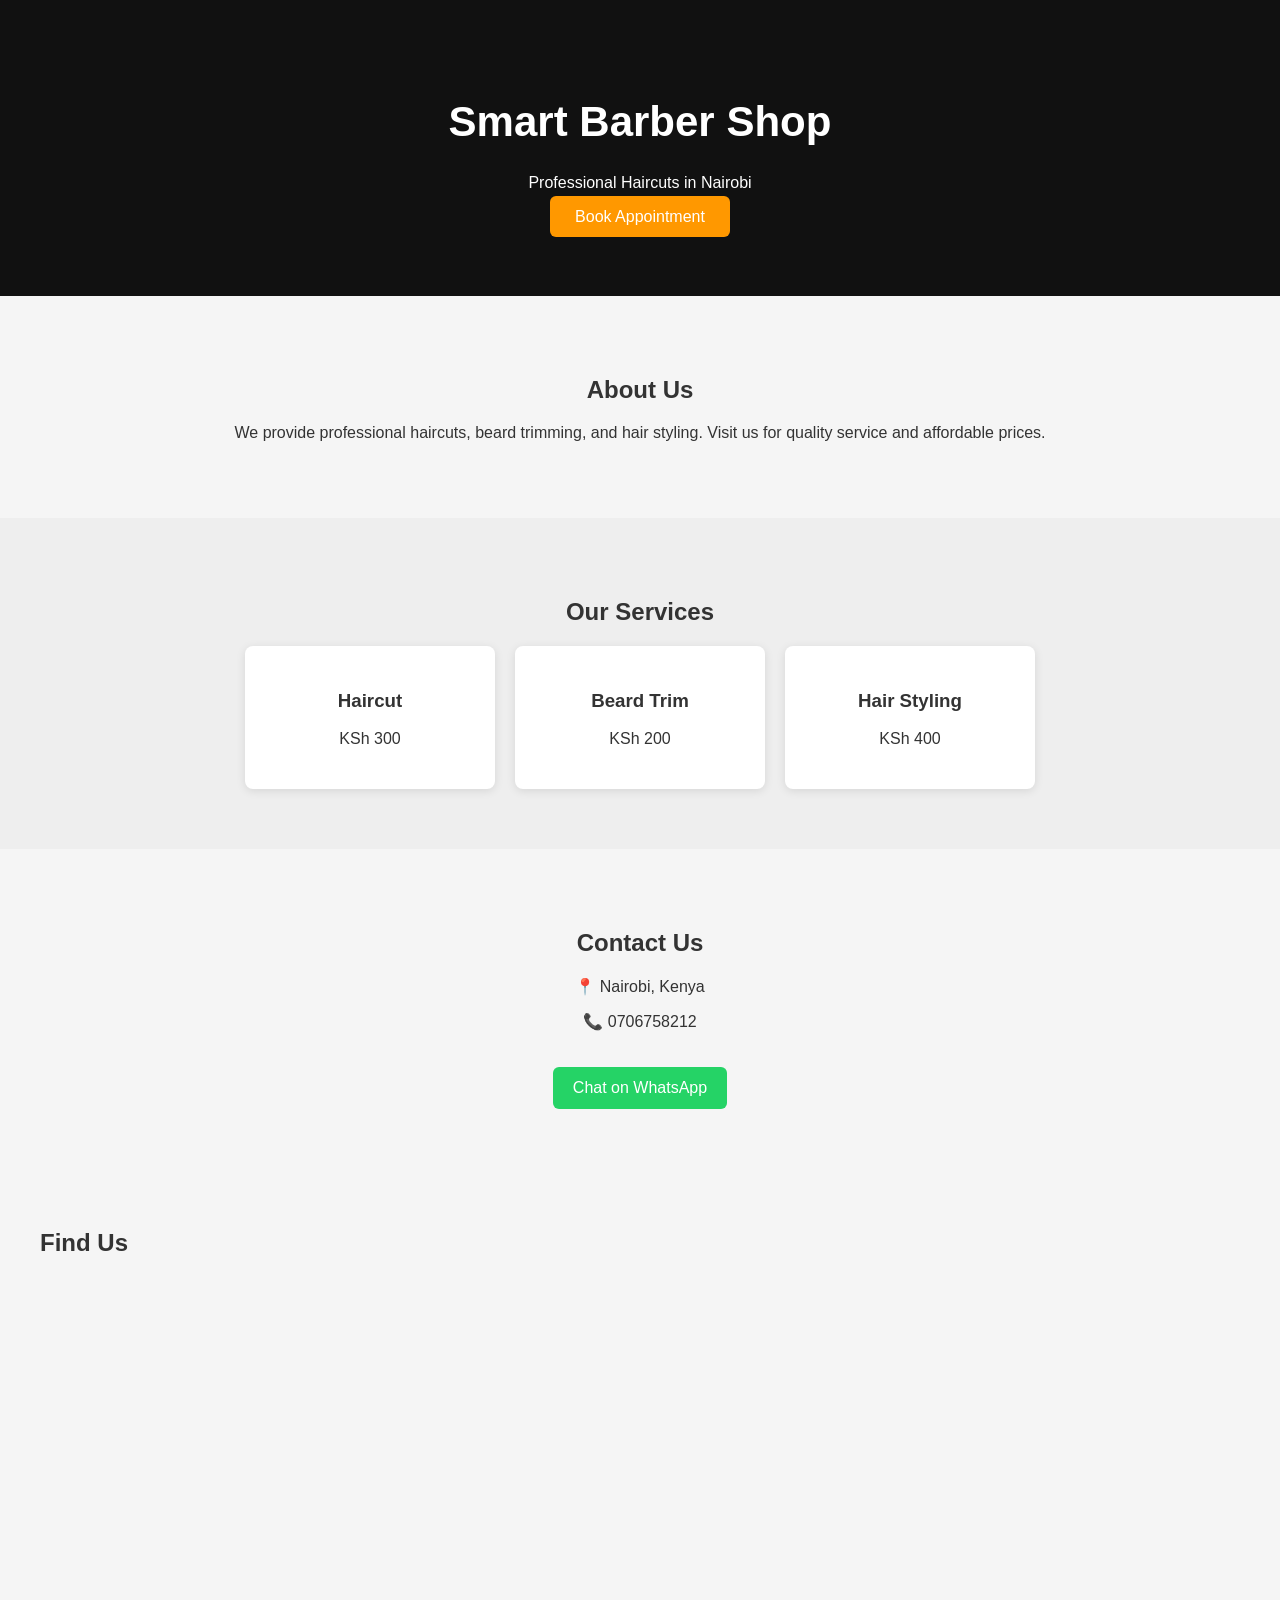
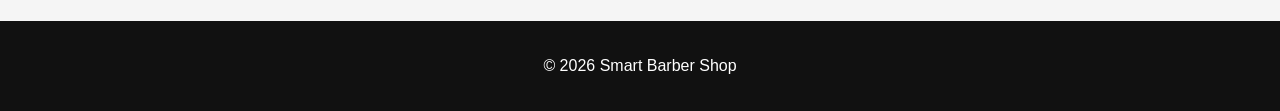
<file: index.html>
<!DOCTYPE html>
<html lang="en">

<head>
<meta charset="UTF-8">
<meta name="viewport" content="width=device-width, initial-scale=1.0">
<title>Smart Barber Shop</title>

<link rel="stylesheet" href="style.css">

</head>

<body>

<header>

<h1>Smart Barber Shop</h1>

<p>Professional Haircuts in Nairobi</p>

<a href="#contact" class="btn">Book Appointment</a>

</header>


<section class="about">

<h2>About Us</h2>

<p>
We provide professional haircuts, beard trimming, and hair styling.
Visit us for quality service and affordable prices.
</p>

</section>


<section class="services">

<h2>Our Services</h2>

<div class="service-box">

<div class="card">
<h3>Haircut</h3>
<p>KSh 300</p>
</div>

<div class="card">
<h3>Beard Trim</h3>
<p>KSh 200</p>
</div>

<div class="card">
<h3>Hair Styling</h3>
<p>KSh 400</p>
</div>

</div>

</section>


<section class="contact" id="contact">

<h2>Contact Us</h2>

<p>📍 Nairobi, Kenya</p>

<p>📞 0706758212</p>

<a class="whatsapp"
href="https://wa.me/254706758212"
target="_blank">

Chat on WhatsApp

</a>

</section>


<section class="map">

<h2>Find Us</h2>

<iframe
src="https://www.google.com/maps?q=Nairobi&output=embed"
width="100%"
height="300"
style="border:0;"
allowfullscreen=""
loading="lazy">

</iframe>

</section>


<footer>

<p>© 2026 Smart Barber Shop</p>

</footer>

<script src="script.js"></script>

</body>

</html>
</file>
<file: style.css>
body{

font-family: Arial;
margin:0;
background:#f5f5f5;
color:#333;

}

header{

background:#111;
color:white;
text-align:center;
padding:70px 20px;

}

header h1{

font-size:42px;

}

.btn{

background:#ff9800;
color:white;
padding:12px 25px;
text-decoration:none;
border-radius:6px;

}

.about{

padding:60px 20px;
text-align:center;

}

.services{

background:#eee;
padding:60px 20px;
text-align:center;

}

.service-box{

display:flex;
justify-content:center;
gap:20px;
flex-wrap:wrap;

}

.card{

background:white;
padding:25px;
border-radius:8px;
width:200px;
box-shadow:0 2px 10px rgba(0,0,0,0.1);

}

.contact{

padding:60px 20px;
text-align:center;

}

.whatsapp{

display:inline-block;
margin-top:20px;
padding:12px 20px;
background:#25D366;
color:white;
text-decoration:none;
border-radius:6px;

}

.map{

padding:40px;

}

footer{

background:#111;
color:white;
text-align:center;
padding:20px;

}
</file>
